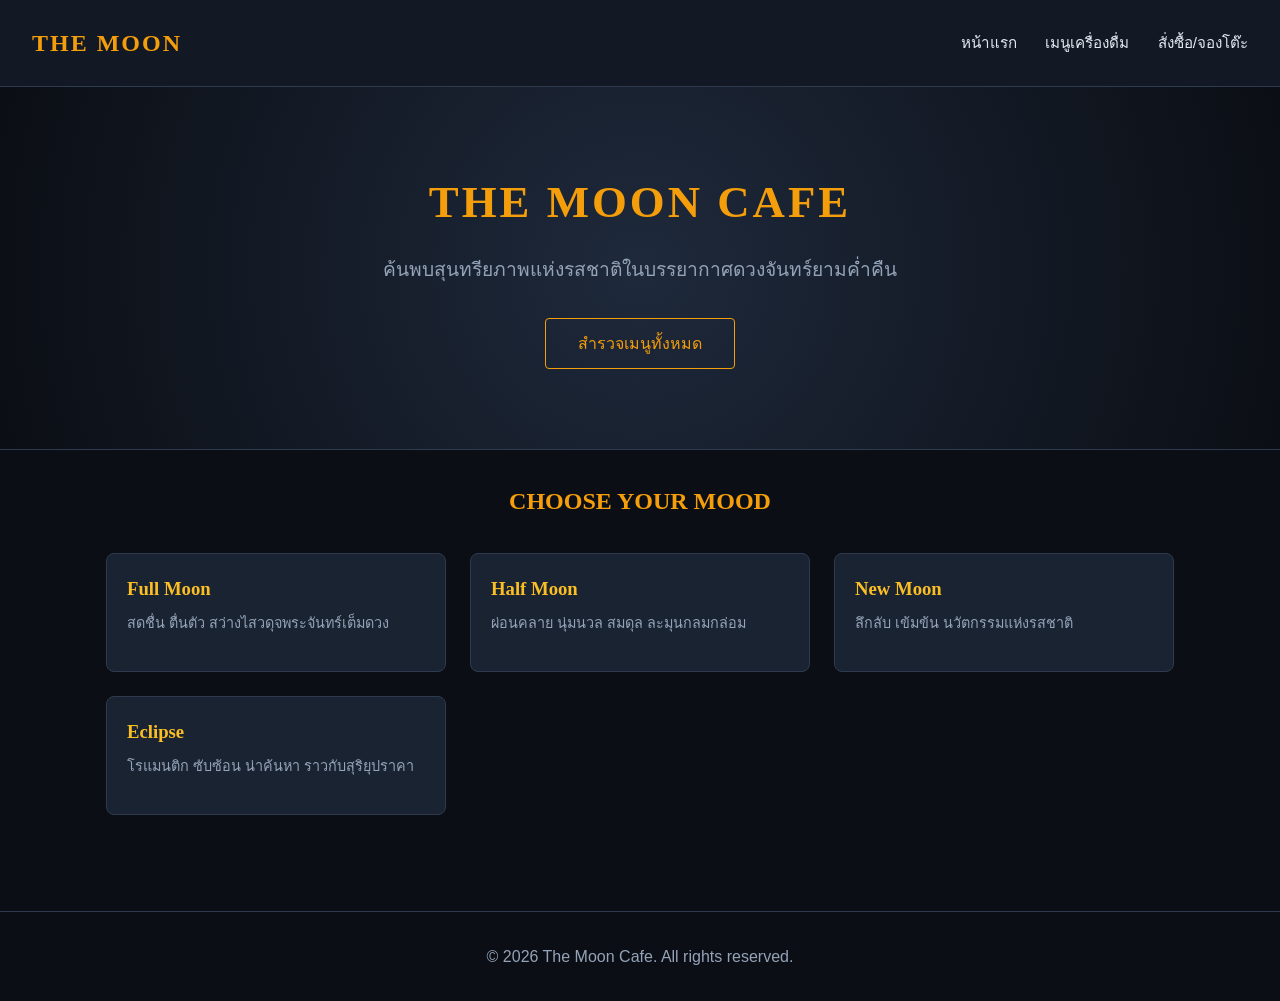
<file: index.html>
<!DOCTYPE html>
<html lang="th">
<head>
  <meta charset="UTF-8">
  <meta name="viewport" content="width=device-width, initial-scale=1.0">
  <title>The Moon Cafe - สัมผัสรสชาติแห่งดวงจันทร์</title>
  <link rel="stylesheet" href="style.css">
</head>
<body>
  <header>
    <a href="index.html" class="logo">THE MOON</a>
    <nav>
      <a href="index.html">หน้าแรก</a>
      <a href="product.html">เมนูเครื่องดื่ม</a>
      <a href="order.html">สั่งซื้อ/จองโต๊ะ</a>
    </nav>
  </header>

  <section class="hero">
    <h1>THE MOON CAFE</h1>
    <p>ค้นพบสุนทรียภาพแห่งรสชาติในบรรยากาศดวงจันทร์ยามค่ำคืน</p>
    <a href="product.html" class="btn-primary">สำรวจเมนูทั้งหมด</a>
  </section>

  <div class="container">
    <h2 style="text-align: center; font-family: var(--font-serif); color: var(--accent-gold);">CHOOSE YOUR MOOD</h2>
    <div class="mood-grid">
      <div class="card" onclick="location.href='product.html?mood=fullmoon'" style="cursor:pointer;">
        <h3>Full Moon</h3>
        <p>สดชื่น ตื่นตัว สว่างไสวดุจพระจันทร์เต็มดวง</p>
      </div>
      <div class="card" onclick="location.href='product.html?mood=halfmoon'" style="cursor:pointer;">
        <h3>Half Moon</h3>
        <p>ผ่อนคลาย นุ่มนวล สมดุล ละมุนกลมกล่อม</p>
      </div>
      <div class="card" onclick="location.href='product.html?mood=newmoon'" style="cursor:pointer;">
        <h3>New Moon</h3>
        <p>ลึกลับ เข้มข้น นวัตกรรมแห่งรสชาติ</p>
      </div>
      <div class="card" onclick="location.href='product.html?mood=eclipse'" style="cursor:pointer;">
        <h3>Eclipse</h3>
        <p>โรแมนติก ซับซ้อน น่าค้นหา ราวกับสุริยุปราคา</p>
      </div>
    </div>
  </div>

  <footer>
    <p>&copy; 2026 The Moon Cafe. All rights reserved.</p>
  </footer>
  <script src="script.js"></script>
</body>
</html>
</file>
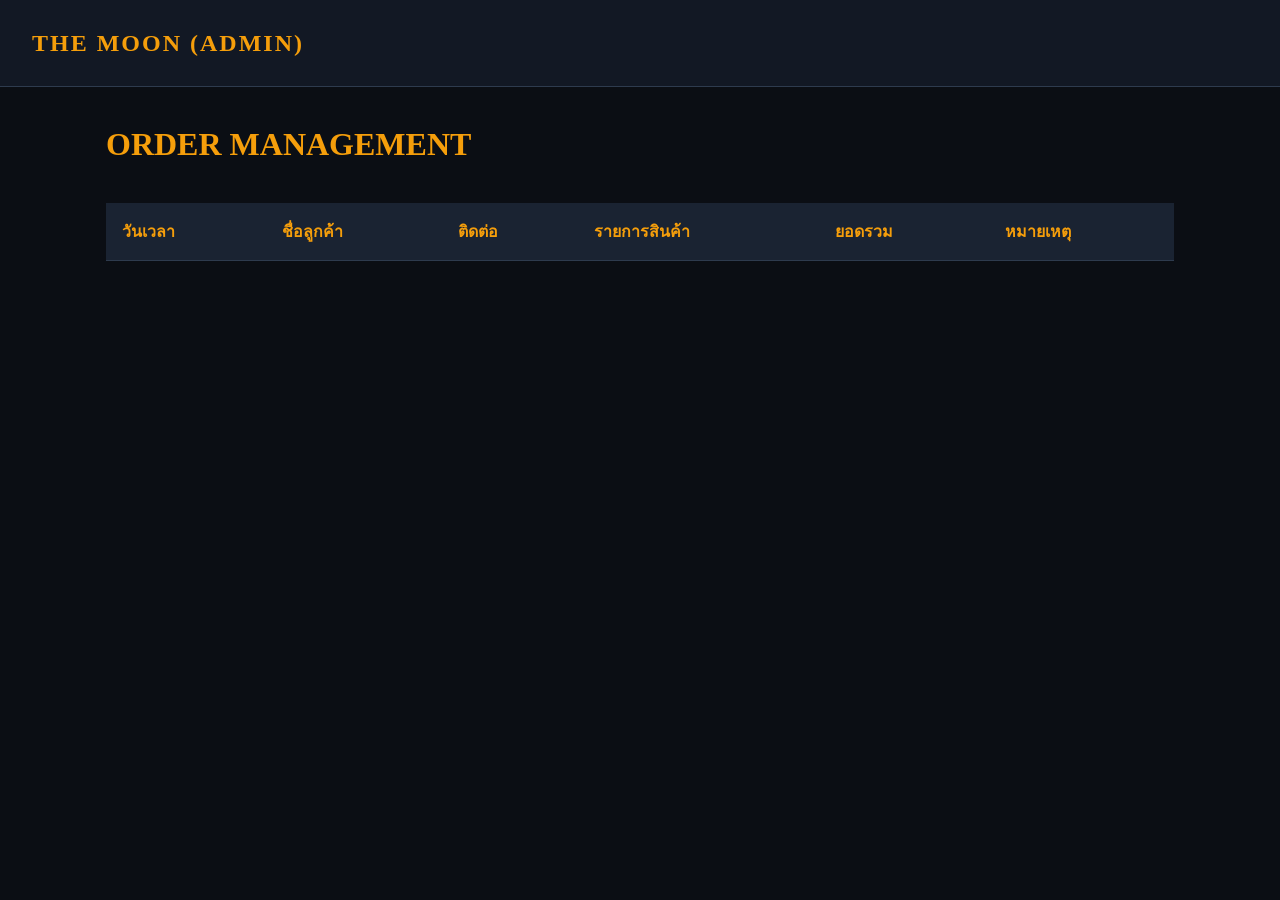
<file: admin.html>
<!DOCTYPE html>
<html lang="th">
<head>
  <meta charset="UTF-8">
  <meta name="viewport" content="width=device-width, initial-scale=1.0">
  <title>Admin Orders - The Moon Cafe</title>
  <link rel="stylesheet" href="style.css">
</head>
<body>
  <header>
    <a href="index.html" class="logo">THE MOON (ADMIN)</a>
  </header>

  <div class="container">
    <h1 style="font-family: var(--font-serif); color: var(--accent-gold);">ORDER MANAGEMENT</h1>
    <table id="ordersTable">
      <thead>
        <tr>
          <th>วันเวลา</th>
          <th>ชื่อลูกค้า</th>
          <th>ติดต่อ</th>
          <th>รายการสินค้า</th>
          <th>ยอดรวม</th>
          <th>หมายเหตุ</th>
        </tr>
      </thead>
      <tbody>
      </tbody>
    </table>
  </div>

  <script src="script.js"></script>
</body>
</html>
</file>
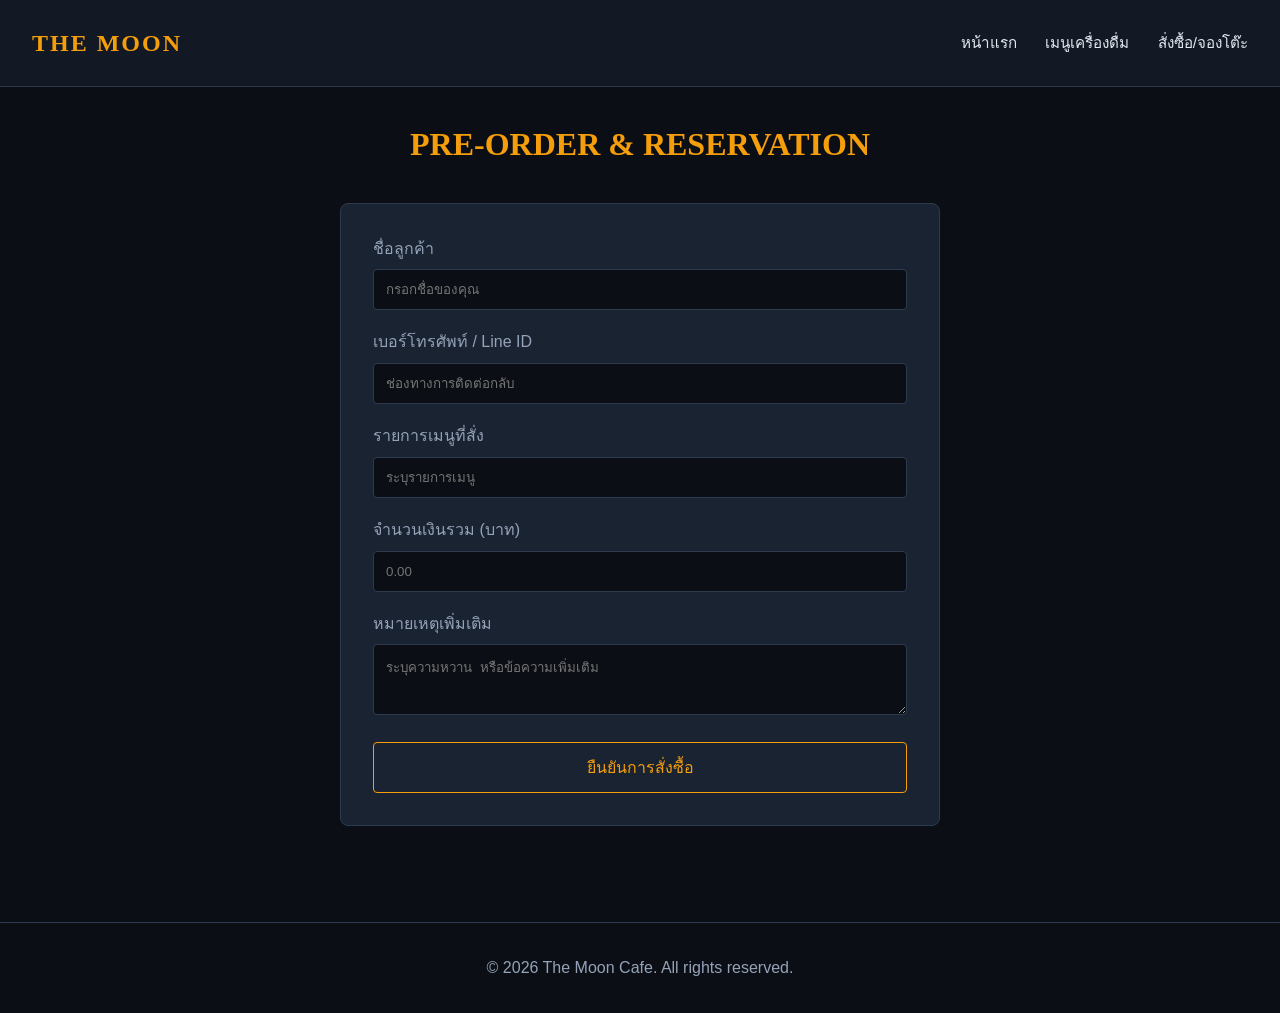
<file: order.html>
<!DOCTYPE html>
<html lang="th">
<head>
  <meta charset="UTF-8">
  <meta name="viewport" content="width=device-width, initial-scale=1.0">
  <title>สั่งซื้อ - The Moon Cafe</title>
  <link rel="stylesheet" href="style.css">
</head>
<body>
  <header>
    <a href="index.html" class="logo">THE MOON</a>
    <nav>
      <a href="index.html">หน้าแรก</a>
      <a href="product.html">เมนูเครื่องดื่ม</a>
      <a href="order.html">สั่งซื้อ/จองโต๊ะ</a>
    </nav>
  </header>

  <div class="container">
    <h1 style="text-align: center; font-family: var(--font-serif); color: var(--accent-gold); margin-bottom: 2rem;">PRE-ORDER & RESERVATION</h1>

    <form id="orderForm">
      <div class="form-group">
        <label for="customerName">ชื่อลูกค้า</label>
        <input type="text" id="customerName" required placeholder="กรอกชื่อของคุณ">
      </div>
      <div class="form-group">
        <label for="contact">เบอร์โทรศัพท์ / Line ID</label>
        <input type="text" id="contact" required placeholder="ช่องทางการติดต่อกลับ">
      </div>
      <div class="form-group">
        <label for="items">รายการเมนูที่สั่ง</label>
        <input type="text" id="items" required placeholder="ระบุรายการเมนู">
      </div>
      <div class="form-group">
        <label for="total">จำนวนเงินรวม (บาท)</label>
        <input type="number" id="total" required placeholder="0.00">
      </div>
      <div class="form-group">
        <label for="note">หมายเหตุเพิ่มเติม</label>
        <textarea id="note" rows="3" placeholder="ระบุความหวาน หรือข้อความเพิ่มเติม"></textarea>
      </div>
      <button type="submit" class="btn-primary" style="width: 100%;">ยืนยันการสั่งซื้อ</button>
    </form>
  </div>

  <footer>
    <p>&copy; 2026 The Moon Cafe. All rights reserved.</p>
  </footer>
  <script src="script.js"></script>
</body>
</html>
</file>
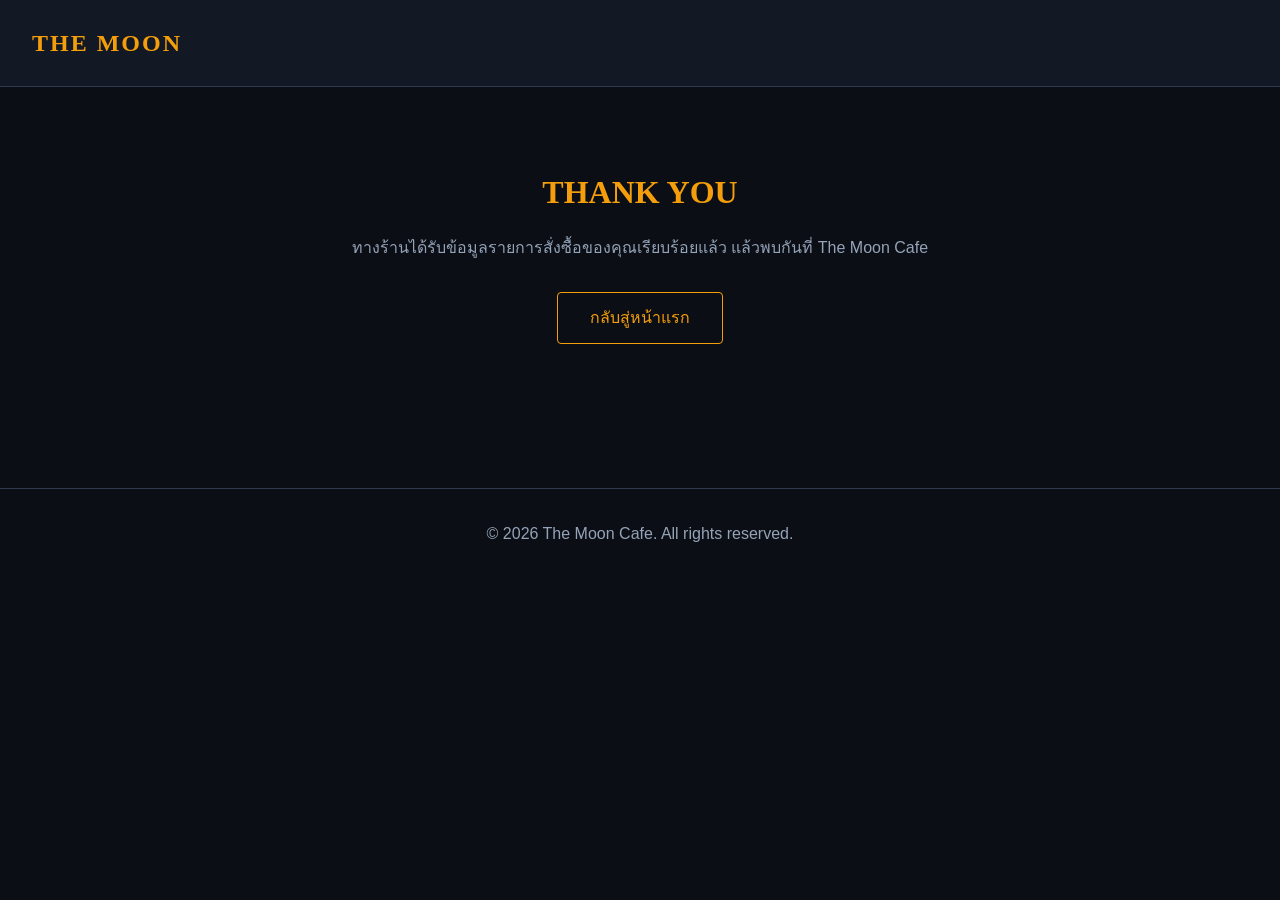
<file: thankyou.html>
<!DOCTYPE html>
<html lang="th">
<head>
  <meta charset="UTF-8">
  <meta name="viewport" content="width=device-width, initial-scale=1.0">
  <title>ขอบคุณสำหรับการสั่งซื้อ - The Moon Cafe</title>
  <link rel="stylesheet" href="style.css">
</head>
<body>
  <header>
    <a href="index.html" class="logo">THE MOON</a>
  </header>

  <div class="container" style="text-align: center; padding: 5rem 1rem;">
    <h1 style="font-family: var(--font-serif); color: var(--accent-gold); margin-bottom: 1rem;">THANK YOU</h1>
    <p style="color: var(--text-muted); margin-bottom: 2rem;">ทางร้านได้รับข้อมูลรายการสั่งซื้อของคุณเรียบร้อยแล้ว แล้วพบกันที่ The Moon Cafe</p>
    <a href="index.html" class="btn-primary">กลับสู่หน้าแรก</a>
  </div>

  <footer>
    <p>&copy; 2026 The Moon Cafe. All rights reserved.</p>
  </footer>
</body>
</html>
</file>
<file: style.css>
:root {
  --bg-primary: #0b0e14;
  --bg-secondary: #121824;
  --bg-card: #1a2332;
  --text-main: #e2e8f0;
  --text-muted: #94a3b8;
  --accent-gold: #f59e0b;
  --accent-gold-light: #fbbf24;
  --border-color: #2e3b4e;
  --font-serif: 'Cinzel', 'Playfair Display', 'Sarabun', serif;
  --font-sans: 'Inter', 'Prompt', sans-serif;
}

* {
  box-sizing: border-box;
  margin: 0;
  padding: 0;
}

body {
  background-color: var(--bg-primary);
  color: var(--text-main);
  font-family: var(--font-sans);
  line-height: 1.6;
}

header {
  background-color: var(--bg-secondary);
  border-bottom: 1px solid var(--border-color);
  padding: 1.5rem 2rem;
  display: flex;
  justify-content: space-between;
  align-items: center;
}

.logo {
  font-family: var(--font-serif);
  font-size: 1.5rem;
  letter-spacing: 2px;
  color: var(--accent-gold);
  text-decoration: none;
  font-weight: bold;
}

nav a {
  color: var(--text-main);
  text-decoration: none;
  margin-left: 1.5rem;
  font-size: 0.95rem;
  transition: color 0.3s;
}

nav a:hover {
  color: var(--accent-gold);
}

.container {
  max-width: 1100px;
  margin: 0 auto;
  padding: 2rem 1rem;
}

.hero {
  text-align: center;
  padding: 5rem 1rem;
  background: radial-gradient(circle at center, #1e293b 0%, #0b0e14 100%);
  border-bottom: 1px solid var(--border-color);
}

.hero h1 {
  font-family: var(--font-serif);
  font-size: 2.8rem;
  color: var(--accent-gold);
  margin-bottom: 1rem;
  letter-spacing: 3px;
}

.hero p {
  color: var(--text-muted);
  font-size: 1.2rem;
  max-width: 600px;
  margin: 0 auto 2rem;
}

.btn-primary {
  display: inline-block;
  border: 1px solid var(--accent-gold);
  color: var(--accent-gold);
  padding: 0.75rem 2rem;
  text-decoration: none;
  border-radius: 4px;
  transition: all 0.3s;
  background: transparent;
  font-size: 1rem;
  cursor: pointer;
}

.btn-primary:hover {
  background-color: var(--accent-gold);
  color: var(--bg-primary);
}

.mood-grid, .product-grid {
  display: grid;
  grid-template-columns: repeat(auto-fit, minmax(250px, 1fr));
  gap: 1.5rem;
  margin-top: 2rem;
}

.card {
  background-color: var(--bg-card);
  border: 1px solid var(--border-color);
  border-radius: 8px;
  overflow: hidden;
  transition: transform 0.3s, border-color 0.3s;
  padding: 1.25rem;
  display: flex;
  flex-direction: column;
  justify-content: space-between;
}

.card:hover {
  transform: translateY(-5px);
  border-color: var(--accent-gold);
}

.card img {
  width: 100%;
  height: 200px;
  object-fit: cover;
  border-radius: 4px;
  margin-bottom: 1rem;
}

.card h3 {
  font-family: var(--font-serif);
  color: var(--accent-gold-light);
  margin-bottom: 0.5rem;
}

.card p {
  color: var(--text-muted);
  font-size: 0.9rem;
  margin-bottom: 1rem;
}

.card .price {
  font-size: 1.1rem;
  font-weight: bold;
  color: var(--text-main);
  margin-bottom: 1rem;
}

.filter-bar {
  display: flex;
  justify-content: center;
  gap: 0.5rem;
  flex-wrap: wrap;
  margin-bottom: 2rem;
}

.filter-btn {
  background: transparent;
  border: 1px solid var(--border-color);
  color: var(--text-muted);
  padding: 0.5rem 1rem;
  border-radius: 20px;
  cursor: pointer;
  transition: all 0.3s;
}

.filter-btn.active, .filter-btn:hover {
  border-color: var(--accent-gold);
  color: var(--accent-gold);
}

form {
  background-color: var(--bg-card);
  padding: 2rem;
  border-radius: 8px;
  border: 1px solid var(--border-color);
  max-width: 600px;
  margin: 0 auto;
}

.form-group {
  margin-bottom: 1.2rem;
}

.form-group label {
  display: block;
  margin-bottom: 0.5rem;
  color: var(--text-muted);
}

.form-group input, .form-group textarea {
  width: 100%;
  padding: 0.75rem;
  background-color: var(--bg-primary);
  border: 1px solid var(--border-color);
  color: var(--text-main);
  border-radius: 4px;
}

.form-group input:focus, .form-group textarea:focus {
  outline: none;
  border-color: var(--accent-gold);
}

table {
  width: 100%;
  border-collapse: collapse;
  margin-top: 2rem;
  background-color: var(--bg-card);
}

th, td {
  padding: 1rem;
  text-align: left;
  border-bottom: 1px solid var(--border-color);
}

th {
  color: var(--accent-gold);
}

footer {
  text-align: center;
  padding: 2rem;
  border-top: 1px solid var(--border-color);
  color: var(--text-muted);
  margin-top: 4rem;
}
</file>
